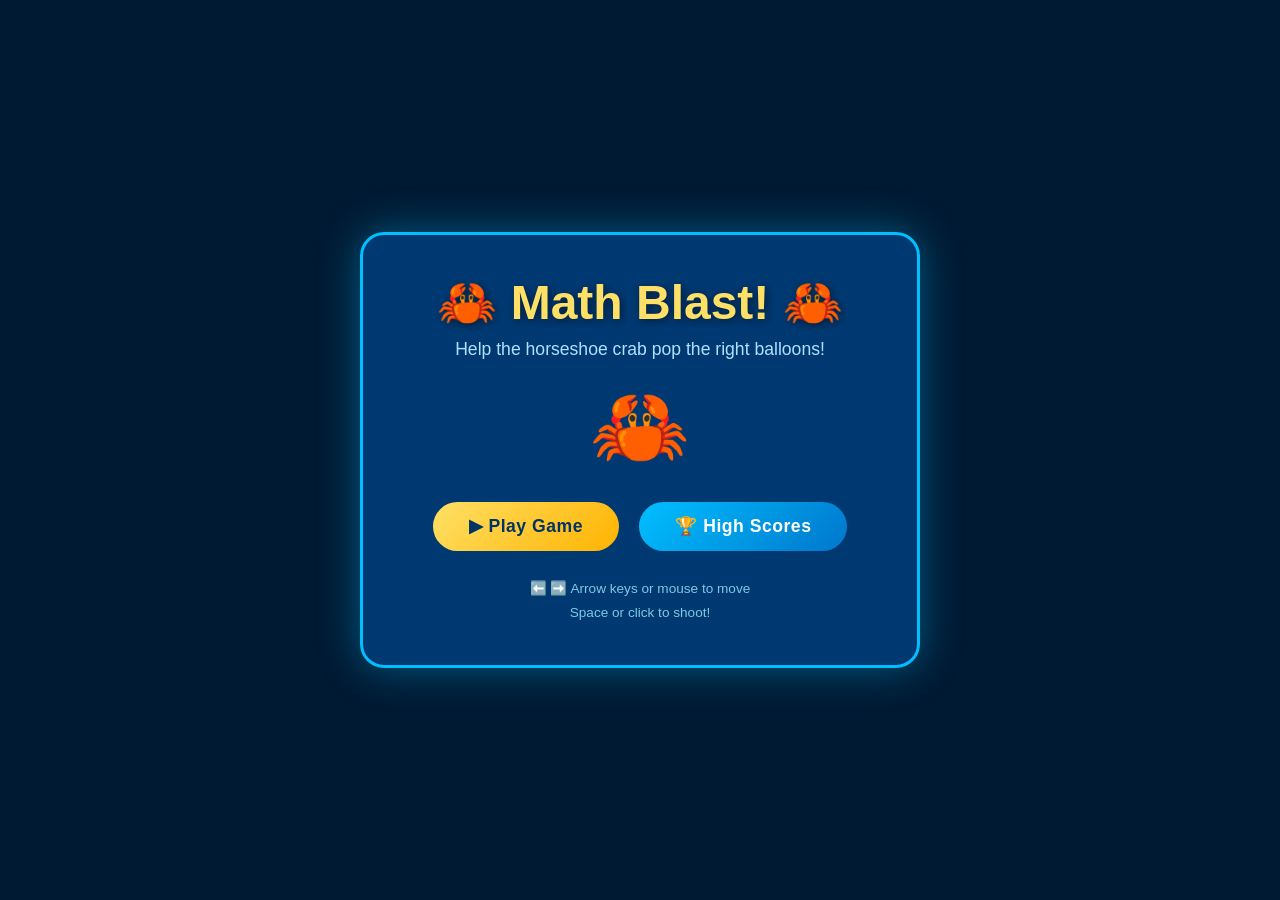
<file: index.html>
<!DOCTYPE html>
<html lang="en">
<head>
  <meta charset="UTF-8" />
  <meta name="viewport" content="width=device-width, initial-scale=1.0"/>
  <title>Horseshoe Crab Math Blast 🦀</title>
  <link rel="stylesheet" href="style.css" />
</head>
<body>

  <!-- MAIN MENU -->
  <div id="mainMenu" class="screen active">
    <div class="menu-content">
      <h1>🦀 Math Blast! 🦀</h1>
      <p class="subtitle">Help the horseshoe crab pop the right balloons!</p>
      <div class="crab-logo">🦀</div>
      <button id="startBtn" class="btn btn-primary">▶ Play Game</button>
      <button id="highScoreBtn" class="btn btn-secondary">🏆 High Scores</button>
      <div class="controls-hint">
        <p>⬅️ ➡️ Arrow keys or mouse to move</p>
        <p>Space or click to shoot!</p>
      </div>
    </div>
  </div>

  <!-- NAME ENTRY -->
  <div id="nameScreen" class="screen">
    <div class="menu-content">
      <h2>Who's Playing? 🌊</h2>
      <input type="text" id="playerName" class="name-input" placeholder="Enter your name!" maxlength="15" />
      <button id="nameConfirmBtn" class="btn btn-primary">Let's Go! 🦀</button>
    </div>
  </div>

  <!-- HIGH SCORES -->
  <div id="highScoreScreen" class="screen">
    <div class="menu-content">
      <h2>🏆 High Scores</h2>
      <div id="highScoreList" class="high-score-list"></div>
      <button id="backFromHighScore" class="btn btn-secondary">⬅ Back</button>
    </div>
  </div>

  <!-- LEVEL INTRO -->
  <div id="levelIntro" class="screen">
    <div class="menu-content">
      <div id="levelIntroContent"></div>
      <button id="levelStartBtn" class="btn btn-primary">Start Level! 🦀</button>
    </div>
  </div>

  <!-- GAME SCREEN -->
  <div id="gameScreen" class="screen">
    <div id="hud">
      <div id="hudLeft">
        <span id="playerLabel">Player: </span><span id="hudName">—</span>
      </div>
      <div id="hudCenter">
        <div id="equationDisplay">Get Ready!</div>
      </div>
      <div id="hudRight">
        <span>⏱ <span id="timerDisplay">90</span>s</span>
        <span>⭐ <span id="scoreDisplay">0</span></span>
        <span>Lvl <span id="levelDisplay">1</span></span>
      </div>
    </div>
    <canvas id="gameCanvas"></canvas>
  </div>

  <!-- LEVEL COMPLETE -->
  <div id="levelComplete" class="screen">
    <div class="menu-content">
      <div id="levelCompleteContent"></div>
      <button id="nextLevelBtn" class="btn btn-primary">Next Level! ➡️</button>
    </div>
  </div>

  <!-- GAME OVER / REPORT CARD -->
  <div id="reportCard" class="screen">
    <div class="menu-content report-card">
      <h2>🎉 Game Complete! 🎉</h2>
      <div id="reportContent"></div>
      <button id="playAgainBtn" class="btn btn-primary">🔄 Play Again</button>
      <button id="menuBtn" class="btn btn-secondary">🏠 Main Menu</button>
    </div>
  </div>

  <!-- SCRIPTS -->
  <script src="equations.js"></script>
  <script src="balloons.js"></script>
  <script src="obstacles.js"></script>
  <script src="scoring.js"></script>
  <script src="game.js"></script>
</body>
</html>
</file>
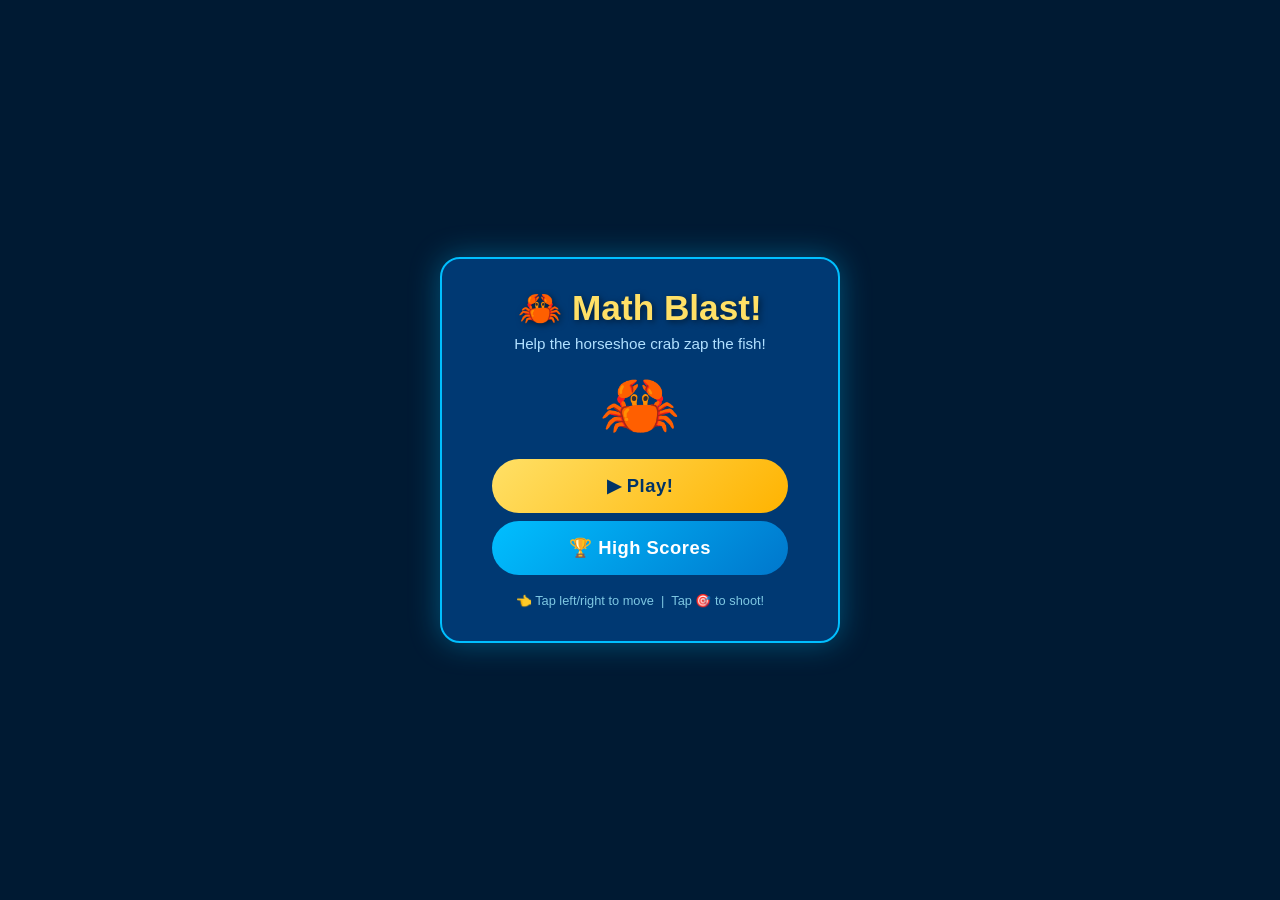
<file: mobile/index.html>
<!DOCTYPE html>
<html lang="en">
<head>
  <meta charset="UTF-8" />
  <meta name="viewport" content="width=device-width, initial-scale=1.0, maximum-scale=1.0, user-scalable=no"/>
  <meta name="mobile-web-app-capable" content="yes"/>
  <meta name="apple-mobile-web-app-capable" content="yes"/>
  <meta name="apple-mobile-web-app-status-bar-style" content="black-translucent"/>
  <title>Math Blast! 🦀</title>
  <link rel="stylesheet" href="mobile-style.css" />
</head>
<body>

  <!-- MAIN MENU -->
  <div id="mainMenu" class="screen active">
    <div class="menu-content">
      <h1>🦀 Math Blast!</h1>
      <p class="subtitle">Help the horseshoe crab zap the fish!</p>
      <div class="crab-logo">🦀</div>
      <button id="startBtn" class="btn btn-primary">▶ Play!</button>
      <button id="highScoreBtn" class="btn btn-secondary">🏆 High Scores</button>
      <div class="controls-hint">
        <p>👈 Tap left/right to move &nbsp;|&nbsp; Tap 🎯 to shoot!</p>
      </div>
    </div>
  </div>

  <!-- NAME ENTRY -->
  <div id="nameScreen" class="screen">
    <div class="menu-content">
      <h2>Who's Playing? 🌊</h2>
      <input type="text" id="playerName" class="name-input"
             placeholder="Your name!" maxlength="12"
             autocomplete="off" autocorrect="off" autocapitalize="words" />
      <button id="nameConfirmBtn" class="btn btn-primary">Let's Go! 🦀</button>
    </div>
  </div>

  <!-- HIGH SCORES -->
  <div id="highScoreScreen" class="screen">
    <div class="menu-content">
      <h2>🏆 High Scores</h2>
      <div id="highScoreList" class="high-score-list"></div>
      <button id="backFromHighScore" class="btn btn-secondary">⬅ Back</button>
    </div>
  </div>

  <!-- LEVEL INTRO -->
  <div id="levelIntro" class="screen">
    <div class="menu-content">
      <div id="levelIntroContent"></div>
      <button id="levelStartBtn" class="btn btn-primary">Start! 🦀</button>
    </div>
  </div>

  <!-- GAME SCREEN: HUD at top, canvas below, touch controls at bottom -->
  <div id="gameScreen" class="screen">
    <div id="hud">
      <div id="hudLeft"><span id="hudName">—</span></div>
      <div id="hudCenter"><div id="equationDisplay">Get Ready!</div></div>
      <div id="hudRight">
        <span>⏱<span id="timerDisplay">90</span></span>
        <span>⭐<span id="scoreDisplay">0</span></span>
        <span>L<span id="levelDisplay">1</span></span>
      </div>
    </div>
    <canvas id="gameCanvas"></canvas>
    <!-- Touch controls: left zone, shoot button, right zone -->
    <div id="touchControls">
      <button id="btnLeft"  class="touch-btn touch-move">◀</button>
      <button id="btnShoot" class="touch-btn touch-shoot">🎯</button>
      <button id="btnRight" class="touch-btn touch-move">▶</button>
    </div>
  </div>

  <!-- LEVEL COMPLETE -->
  <div id="levelComplete" class="screen">
    <div class="menu-content">
      <div id="levelCompleteContent"></div>
      <button id="nextLevelBtn" class="btn btn-primary">Next ➡️</button>
    </div>
  </div>

  <!-- REPORT CARD -->
  <div id="reportCard" class="screen">
    <div class="menu-content report-card">
      <h2>🎉 Done! 🎉</h2>
      <div id="reportContent"></div>
      <button id="playAgainBtn" class="btn btn-primary">🔄 Again</button>
      <button id="menuBtn" class="btn btn-secondary">🏠 Menu</button>
    </div>
  </div>

  <!-- SCRIPTS (same logic files as desktop, plus mobile game controller) -->
  <script src="../equations.js"></script>
  <script src="../balloons.js"></script>
  <script src="../obstacles.js"></script>
  <script src="../scoring.js"></script>
  <script src="mobile-game.js"></script>
</body>
</html>
</file>
<file: style.css>
/* =============================================
   HORSESHOE CRAB MATH BLAST - Styles
   ============================================= */

* {
  margin: 0;
  padding: 0;
  box-sizing: border-box;
}

body {
  background: #001a33;
  font-family: 'Segoe UI', 'Arial Rounded MT Bold', Arial, sans-serif;
  color: #fff;
  overflow: hidden;
  height: 100vh;
  width: 100vw;
  display: flex;
  align-items: center;
  justify-content: center;
}

/* ---- SCREENS ---- */
.screen {
  display: none;
  position: absolute;
  top: 0; left: 0;
  width: 100%; height: 100%;
  align-items: center;
  justify-content: center;
}

.screen.active {
  display: flex;
}

/* ---- MENU CONTENT ---- */
.menu-content {
  background: rgba(0, 60, 120, 0.92);
  border: 3px solid #00bfff;
  border-radius: 24px;
  padding: 40px 50px;
  text-align: center;
  max-width: 560px;
  width: 90%;
  box-shadow: 0 0 40px rgba(0, 191, 255, 0.4);
  max-height: 90vh;
  overflow-y: auto;
}

h1 {
  font-size: 3em;
  color: #ffe066;
  text-shadow: 2px 2px 8px rgba(0,0,0,0.5);
  margin-bottom: 8px;
}

h2 {
  font-size: 2em;
  color: #ffe066;
  margin-bottom: 20px;
}

.subtitle {
  font-size: 1.1em;
  color: #b0e0ff;
  margin-bottom: 20px;
}

.crab-logo {
  font-size: 5em;
  margin: 10px 0 20px 0;
  animation: bounce 1.5s infinite ease-in-out;
}

@keyframes bounce {
  0%, 100% { transform: translateY(0); }
  50% { transform: translateY(-12px); }
}

/* ---- BUTTONS ---- */
.btn {
  display: inline-block;
  margin: 8px;
  padding: 14px 36px;
  border: none;
  border-radius: 50px;
  font-size: 1.1em;
  font-weight: bold;
  cursor: pointer;
  transition: transform 0.1s, box-shadow 0.1s;
  letter-spacing: 0.5px;
}

.btn:hover {
  transform: scale(1.05);
  box-shadow: 0 4px 16px rgba(0,0,0,0.3);
}

.btn:active {
  transform: scale(0.97);
}

.btn-primary {
  background: linear-gradient(135deg, #ffe066, #ffb300);
  color: #003366;
}

.btn-secondary {
  background: linear-gradient(135deg, #00bfff, #0077cc);
  color: #fff;
}

/* ---- NAME INPUT ---- */
.name-input {
  display: block;
  margin: 0 auto 20px auto;
  padding: 12px 20px;
  font-size: 1.2em;
  border-radius: 50px;
  border: 2px solid #00bfff;
  background: rgba(255,255,255,0.1);
  color: #fff;
  text-align: center;
  width: 80%;
  outline: none;
}

.name-input::placeholder {
  color: #b0d4f0;
}

.name-input:focus {
  border-color: #ffe066;
  background: rgba(255,255,255,0.15);
}

/* ---- CONTROLS HINT ---- */
.controls-hint {
  margin-top: 18px;
  font-size: 0.85em;
  color: #7ec8e3;
  line-height: 1.8;
}

/* ---- HIGH SCORE LIST ---- */
.high-score-list {
  margin: 10px 0 20px 0;
  text-align: left;
}

.high-score-entry {
  display: flex;
  justify-content: space-between;
  padding: 8px 16px;
  margin: 4px 0;
  background: rgba(255,255,255,0.08);
  border-radius: 12px;
  font-size: 1em;
}

.high-score-entry .rank {
  color: #ffe066;
  font-weight: bold;
  width: 30px;
}

.high-score-entry .hs-name {
  flex: 1;
  padding-left: 8px;
}

.high-score-entry .hs-score {
  color: #ffe066;
  font-weight: bold;
}

/* ---- HUD ---- */
#hud {
  position: absolute;
  top: 0; left: 0; right: 0;
  height: 60px;
  background: rgba(0, 20, 50, 0.88);
  border-bottom: 2px solid #00bfff;
  display: flex;
  align-items: center;
  justify-content: space-between;
  padding: 0 16px;
  z-index: 10;
}

#hudLeft {
  font-size: 0.9em;
  color: #b0e0ff;
  min-width: 120px;
}

#hudCenter {
  flex: 1;
  text-align: center;
}

#equationDisplay {
  font-size: 1.6em;
  font-weight: bold;
  color: #ffe066;
  text-shadow: 1px 1px 4px rgba(0,0,0,0.8);
  background: rgba(0,0,0,0.3);
  padding: 4px 20px;
  border-radius: 20px;
  display: inline-block;
}

#hudRight {
  display: flex;
  gap: 16px;
  font-size: 0.95em;
  font-weight: bold;
  color: #fff;
  min-width: 180px;
  justify-content: flex-end;
}

/* ---- CANVAS ---- */
#gameScreen {
  flex-direction: column;
}

#gameCanvas {
  display: block;
  margin-top: 60px; /* below HUD */
  background: transparent;
  cursor: crosshair;
}

/* ---- LEVEL INTRO ---- */
#levelIntroContent {
  margin-bottom: 20px;
}

#levelIntroContent h2 {
  font-size: 2.2em;
  color: #ffe066;
}

#levelIntroContent .level-detail {
  font-size: 1em;
  color: #b0e0ff;
  margin: 6px 0;
  line-height: 1.7;
}

#levelIntroContent .math-type {
  font-size: 1.3em;
  color: #fff;
  background: rgba(0,191,255,0.2);
  border-radius: 12px;
  padding: 8px 16px;
  margin: 12px 0;
  display: inline-block;
}

/* ---- LEVEL COMPLETE ---- */
#levelCompleteContent {
  margin-bottom: 20px;
}

.level-stat {
  display: flex;
  justify-content: space-between;
  padding: 6px 12px;
  background: rgba(255,255,255,0.07);
  border-radius: 10px;
  margin: 5px 0;
  font-size: 1em;
}

.level-stat .stat-label { color: #b0e0ff; }
.level-stat .stat-value { color: #ffe066; font-weight: bold; }

/* ---- REPORT CARD ---- */
.report-card {
  max-width: 620px;
}

.report-section {
  margin: 14px 0;
  text-align: left;
}

.report-section h3 {
  color: #00bfff;
  font-size: 1em;
  text-transform: uppercase;
  letter-spacing: 1px;
  margin-bottom: 8px;
}

.report-level-row {
  display: flex;
  justify-content: space-between;
  padding: 5px 10px;
  background: rgba(255,255,255,0.06);
  border-radius: 8px;
  margin: 3px 0;
  font-size: 0.9em;
}

.report-level-row .rl-label { color: #b0e0ff; }
.report-level-row .rl-score { color: #ffe066; font-weight: bold; }

.total-score-banner {
  background: linear-gradient(135deg, rgba(255,224,102,0.2), rgba(255,179,0,0.2));
  border: 2px solid #ffe066;
  border-radius: 16px;
  padding: 14px;
  margin: 12px 0;
  font-size: 1.4em;
  font-weight: bold;
  color: #ffe066;
}

.strength-tag {
  display: inline-block;
  background: rgba(0,200,100,0.25);
  border: 1px solid #00c864;
  color: #80ffb4;
  border-radius: 20px;
  padding: 4px 14px;
  margin: 3px;
  font-size: 0.9em;
}

.improve-tag {
  display: inline-block;
  background: rgba(255,160,0,0.2);
  border: 1px solid #ffa000;
  color: #ffd080;
  border-radius: 20px;
  padding: 4px 14px;
  margin: 3px;
  font-size: 0.9em;
}

/* ---- SCROLLBAR ---- */
::-webkit-scrollbar { width: 6px; }
::-webkit-scrollbar-track { background: rgba(0,0,0,0.2); border-radius: 3px; }
::-webkit-scrollbar-thumb { background: #00bfff; border-radius: 3px; }
</file>
<file: mobile/mobile-style.css>
/* =============================================
   MOBILE STYLE — Portrait layout, touch-first
   ============================================= */

* {
  margin: 0;
  padding: 0;
  box-sizing: border-box;
  -webkit-tap-highlight-color: transparent;
  touch-action: manipulation;
}

html, body {
  background: #001a33;
  font-family: 'Segoe UI', 'Arial Rounded MT Bold', Arial, sans-serif;
  color: #fff;
  overflow: hidden;
  height: 100%;
  width: 100%;
  /* Prevent pull-to-refresh and overscroll */
  overscroll-behavior: none;
}

/* ---- SCREENS ---- */
.screen {
  display: none;
  position: fixed;
  top: 0; left: 0;
  width: 100%; height: 100%;
  align-items: center;
  justify-content: center;
  flex-direction: column;
}

.screen.active {
  display: flex;
}

/* ---- MENU CONTENT ---- */
.menu-content {
  background: rgba(0, 60, 120, 0.95);
  border: 2px solid #00bfff;
  border-radius: 20px;
  padding: 28px 24px;
  text-align: center;
  width: 92%;
  max-width: 400px;
  box-shadow: 0 0 30px rgba(0, 191, 255, 0.35);
  max-height: 92vh;
  overflow-y: auto;
}

h1 {
  font-size: 2.2em;
  color: #ffe066;
  text-shadow: 2px 2px 6px rgba(0,0,0,0.5);
  margin-bottom: 6px;
}

h2 {
  font-size: 1.6em;
  color: #ffe066;
  margin-bottom: 16px;
}

.subtitle {
  font-size: 0.95em;
  color: #b0e0ff;
  margin-bottom: 16px;
}

.crab-logo {
  font-size: 4em;
  margin: 8px 0 16px 0;
  animation: bounce 1.5s infinite ease-in-out;
}

@keyframes bounce {
  0%, 100% { transform: translateY(0); }
  50% { transform: translateY(-10px); }
}

/* ---- BUTTONS ---- */
.btn {
  display: block;
  width: 85%;
  margin: 8px auto;
  padding: 16px 20px;
  border: none;
  border-radius: 50px;
  font-size: 1.15em;
  font-weight: bold;
  cursor: pointer;
  transition: transform 0.08s, box-shadow 0.08s;
  letter-spacing: 0.5px;
  /* Large tap target */
  min-height: 52px;
}

.btn:active {
  transform: scale(0.95);
}

.btn-primary {
  background: linear-gradient(135deg, #ffe066, #ffb300);
  color: #003366;
}

.btn-secondary {
  background: linear-gradient(135deg, #00bfff, #0077cc);
  color: #fff;
}

/* ---- NAME INPUT ---- */
.name-input {
  display: block;
  margin: 0 auto 18px auto;
  padding: 14px 18px;
  font-size: 1.2em;
  border-radius: 50px;
  border: 2px solid #00bfff;
  background: rgba(255,255,255,0.12);
  color: #fff;
  text-align: center;
  width: 85%;
  outline: none;
}

.name-input::placeholder { color: #b0d4f0; }
.name-input:focus {
  border-color: #ffe066;
  background: rgba(255,255,255,0.18);
}

/* ---- CONTROLS HINT ---- */
.controls-hint {
  margin-top: 14px;
  font-size: 0.8em;
  color: #7ec8e3;
  line-height: 1.8;
}

/* ---- HIGH SCORE LIST ---- */
.high-score-list {
  margin: 8px 0 16px 0;
  text-align: left;
}

.high-score-entry {
  display: flex;
  justify-content: space-between;
  padding: 7px 12px;
  margin: 4px 0;
  background: rgba(255,255,255,0.08);
  border-radius: 10px;
  font-size: 0.95em;
}

.high-score-entry .rank { color: #ffe066; font-weight: bold; width: 28px; }
.high-score-entry .hs-name { flex: 1; padding-left: 6px; }
.high-score-entry .hs-score { color: #ffe066; font-weight: bold; }

/* ---- GAME SCREEN LAYOUT ---- */
#gameScreen {
  flex-direction: column;
  justify-content: flex-start;
}

/* ---- HUD ---- */
#hud {
  position: relative;
  width: 100%;
  height: 48px;
  background: rgba(0, 20, 50, 0.92);
  border-bottom: 2px solid #00bfff;
  display: flex;
  align-items: center;
  justify-content: space-between;
  padding: 0 10px;
  z-index: 10;
  flex-shrink: 0;
}

#hudLeft {
  font-size: 0.78em;
  color: #b0e0ff;
  min-width: 60px;
  white-space: nowrap;
  overflow: hidden;
  text-overflow: ellipsis;
  max-width: 80px;
}

#hudCenter {
  flex: 1;
  text-align: center;
  padding: 0 4px;
}

#equationDisplay {
  font-size: 1.25em;
  font-weight: bold;
  color: #ffe066;
  text-shadow: 1px 1px 3px rgba(0,0,0,0.8);
  background: rgba(0,0,0,0.3);
  padding: 3px 12px;
  border-radius: 16px;
  display: inline-block;
  white-space: nowrap;
}

#hudRight {
  display: flex;
  gap: 8px;
  font-size: 0.82em;
  font-weight: bold;
  color: #fff;
  min-width: 80px;
  justify-content: flex-end;
  white-space: nowrap;
}

/* ---- CANVAS ---- */
#gameCanvas {
  display: block;
  background: transparent;
  flex: 1;
  width: 100%;
  /* Canvas fills remaining space between HUD and touch controls */
}

/* ---- TOUCH CONTROLS ---- */
#touchControls {
  width: 100%;
  height: 80px;
  display: flex;
  align-items: center;
  justify-content: space-between;
  background: rgba(0, 10, 30, 0.85);
  border-top: 2px solid #00bfff;
  padding: 0 16px;
  flex-shrink: 0;
  gap: 12px;
}

.touch-btn {
  border: none;
  border-radius: 16px;
  font-size: 1.6em;
  font-weight: bold;
  cursor: pointer;
  color: #fff;
  transition: transform 0.08s, opacity 0.08s;
  user-select: none;
  /* Large tap targets */
  height: 60px;
  display: flex;
  align-items: center;
  justify-content: center;
}

.touch-btn:active {
  transform: scale(0.9);
  opacity: 0.75;
}

.touch-move {
  background: rgba(0, 120, 200, 0.65);
  border: 2px solid #00bfff;
  width: 80px;
  flex-shrink: 0;
}

.touch-shoot {
  background: linear-gradient(135deg, #ffe066, #ffb300);
  color: #003366;
  flex: 1;
  border: 2px solid #ffe066;
  font-size: 1.5em;
}

/* ---- LEVEL INTRO ---- */
#levelIntroContent { margin-bottom: 16px; }
#levelIntroContent h2 { font-size: 1.7em; color: #ffe066; }
#levelIntroContent .level-detail {
  font-size: 0.9em;
  color: #b0e0ff;
  margin: 5px 0;
  line-height: 1.7;
}
#levelIntroContent .math-type {
  font-size: 1.1em;
  color: #fff;
  background: rgba(0,191,255,0.2);
  border-radius: 10px;
  padding: 6px 14px;
  margin: 10px 0;
  display: inline-block;
}

/* ---- LEVEL COMPLETE ---- */
#levelCompleteContent { margin-bottom: 14px; }

.level-stat {
  display: flex;
  justify-content: space-between;
  padding: 6px 10px;
  background: rgba(255,255,255,0.07);
  border-radius: 8px;
  margin: 4px 0;
  font-size: 0.9em;
}
.level-stat .stat-label { color: #b0e0ff; }
.level-stat .stat-value { color: #ffe066; font-weight: bold; }

/* ---- REPORT CARD ---- */
.report-card { max-width: 400px; }

.report-section {
  margin: 10px 0;
  text-align: left;
}
.report-section h3 {
  color: #00bfff;
  font-size: 0.9em;
  text-transform: uppercase;
  letter-spacing: 1px;
  margin-bottom: 6px;
}

.report-level-row {
  display: flex;
  justify-content: space-between;
  padding: 4px 8px;
  background: rgba(255,255,255,0.06);
  border-radius: 6px;
  margin: 2px 0;
  font-size: 0.8em;
}
.report-level-row .rl-label { color: #b0e0ff; }
.report-level-row .rl-score { color: #ffe066; font-weight: bold; }

.total-score-banner {
  background: linear-gradient(135deg, rgba(255,224,102,0.2), rgba(255,179,0,0.2));
  border: 2px solid #ffe066;
  border-radius: 12px;
  padding: 10px;
  margin: 10px 0;
  font-size: 1.2em;
  font-weight: bold;
  color: #ffe066;
}

.strength-tag, .improve-tag {
  display: inline-block;
  border-radius: 16px;
  padding: 3px 10px;
  margin: 2px;
  font-size: 0.82em;
}
.strength-tag {
  background: rgba(0,200,100,0.25);
  border: 1px solid #00c864;
  color: #80ffb4;
}
.improve-tag {
  background: rgba(255,160,0,0.2);
  border: 1px solid #ffa000;
  color: #ffd080;
}

/* ---- SCROLLBAR ---- */
::-webkit-scrollbar { width: 4px; }
::-webkit-scrollbar-track { background: rgba(0,0,0,0.2); border-radius: 2px; }
::-webkit-scrollbar-thumb { background: #00bfff; border-radius: 2px; }
</file>
